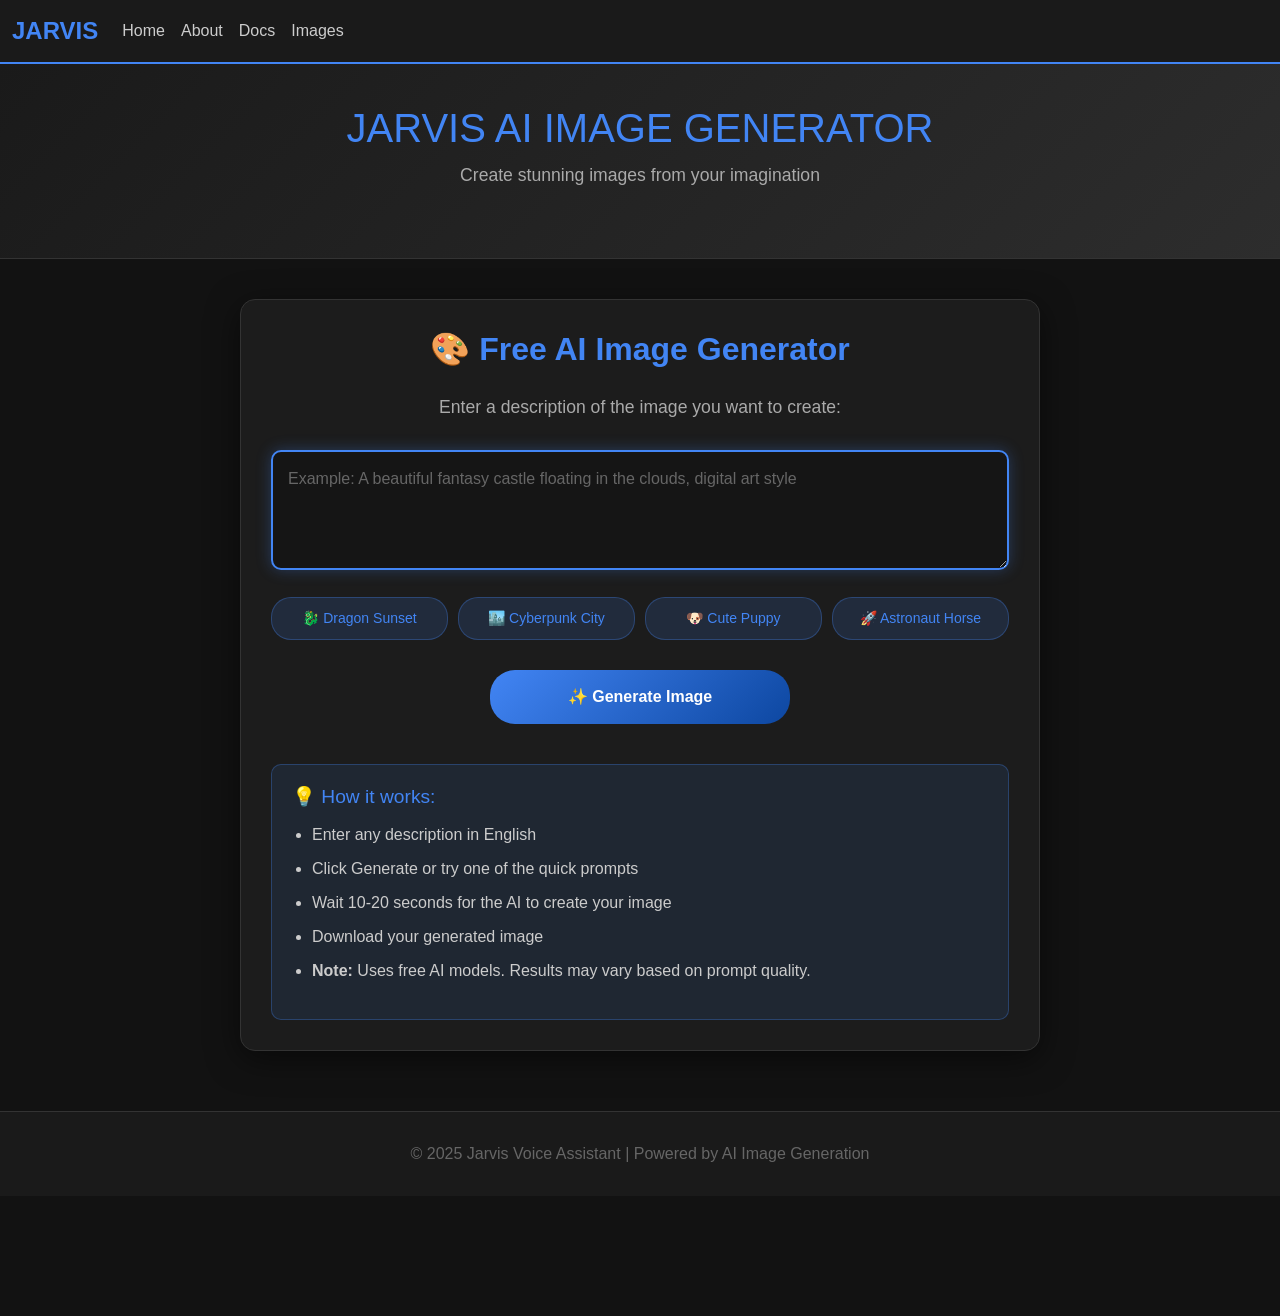
<file: templates/local.html>
<!doctype html>
<html lang="en">

<head>
    <script async src="https://pagead2.googlesyndication.com/pagead/js/adsbygoogle.js?client=ca-pub-8505350265295900"
        crossorigin="anonymous"></script>
    <meta charset="utf-8">
    <meta name="viewport" content="width=device-width, initial-scale=1">
    <title>Jarvis - AI Image Generator</title>
    <link href="https://cdn.jsdelivr.net/npm/bootstrap@5.3.3/dist/css/bootstrap.min.css" rel="stylesheet"
        integrity="sha384-QWTKZyjpPEjISv5WaRU9OFeRpok6YctnYmDr5pNlyT2bRjXh0JMhjY6hW+ALEwIH" crossorigin="anonymous">
    <link rel="icon" href="{{ url_for('static', filename='fave.png') }}" type="image/png">

    <!-- Same CSS as your new website -->
    <style>
        body {
            background-color: #121212;
            color: white;
            font-family: 'Segoe UI', Tahoma, Geneva, Verdana, sans-serif;
            padding-bottom: 120px;
        }

        nav {
            background-color: #1a1a1a;
            border-bottom: 2px solid #4285f4;
        }

        .navbar-brand {
            color: #4285f4 !important;
            font-weight: bold;
            font-size: 1.5rem;
        }

        .nav-link {
            color: #ccc !important;
            transition: color 0.3s;
        }

        .nav-link:hover, .nav-link.active {
            color: #4285f4 !important;
        }

        header {
            text-align: center;
            padding: 40px 20px;
            background: linear-gradient(135deg, #1a1a1a 0%, #2d2d2d 100%);
            margin-bottom: 40px;
            border-bottom: 1px solid #333;
        }

        header h1 {
            color: #4285f4;
            font-size: 2.5rem;
            margin-bottom: 10px;
        }

        .generator-container {
            max-width: 800px;
            margin: 0 auto;
            padding: 30px;
            background: rgba(30, 30, 30, 0.9);
            border-radius: 15px;
            box-shadow: 0 8px 32px rgba(0, 0, 0, 0.5);
            border: 1px solid #333;
            backdrop-filter: blur(10px);
        }

        .section-title {
            color: #4285f4;
            text-align: center;
            margin-bottom: 25px;
            font-size: 2rem;
            font-weight: bold;
        }

        .section-subtitle {
            color: #aaa;
            text-align: center;
            margin-bottom: 30px;
            font-size: 1.1rem;
        }

        /* Input styling */
        #prompt {
            width: 100%;
            height: 120px;
            padding: 15px;
            background: rgba(20, 20, 20, 0.8);
            border: 2px solid #444;
            border-radius: 10px;
            color: white;
            font-size: 16px;
            resize: vertical;
            transition: all 0.3s;
            font-family: inherit;
        }

        #prompt:focus {
            outline: none;
            border-color: #4285f4;
            box-shadow: 0 0 15px rgba(66, 133, 244, 0.3);
        }

        #prompt::placeholder {
            color: #666;
        }

        /* Generate button */
        #generateBtn {
            background: linear-gradient(135deg, #4285f4 0%, #0d47a1 100%);
            color: white;
            border: none;
            padding: 15px 40px;
            border-radius: 25px;
            font-size: 16px;
            font-weight: bold;
            cursor: pointer;
            transition: all 0.3s;
            display: block;
            margin: 30px auto;
            width: 100%;
            max-width: 300px;
        }

        #generateBtn:hover:not(:disabled) {
            transform: translateY(-3px);
            box-shadow: 0 10px 25px rgba(66, 133, 244, 0.4);
        }

        #generateBtn:disabled {
            opacity: 0.6;
            cursor: not-allowed;
            transform: none;
        }

        /* Quick prompt buttons */
        .quick-prompts {
            display: flex;
            flex-wrap: wrap;
            gap: 10px;
            margin: 20px 0;
            justify-content: center;
        }

        .quick-btn {
            background: rgba(66, 133, 244, 0.15);
            border: 1px solid rgba(66, 133, 244, 0.3);
            color: #4285f4;
            padding: 10px 15px;
            border-radius: 20px;
            cursor: pointer;
            transition: all 0.3s;
            font-size: 14px;
            flex: 1;
            min-width: 150px;
            max-width: 180px;
            text-align: center;
        }

        .quick-btn:hover {
            background: rgba(66, 133, 244, 0.3);
            transform: translateY(-2px);
        }

        /* Loading */
        .loading {
            display: none;
            text-align: center;
            margin: 40px 0;
            color: #aaa;
            font-size: 16px;
        }

        /* Result section */
        #result {
            margin-top: 40px;
            text-align: center;
        }

        #imageResult {
            max-width: 100%;
            border-radius: 10px;
            margin: 20px 0;
            box-shadow: 0 10px 30px rgba(0, 0, 0, 0.5);
            max-height: 500px;
            object-fit: contain;
        }

        /* Download button */
        .download-btn {
            background: linear-gradient(135deg, #34a853 0%, #0f9d58 100%);
            color: white;
            border: none;
            padding: 12px 30px;
            border-radius: 25px;
            font-size: 14px;
            font-weight: bold;
            cursor: pointer;
            transition: all 0.3s;
            margin-top: 20px;
        }

        .download-btn:hover {
            transform: translateY(-2px);
            box-shadow: 0 8px 20px rgba(52, 168, 83, 0.3);
        }

        /* Error message */
        .error {
            color: #ff6b6b;
            background: rgba(255, 107, 107, 0.1);
            padding: 15px;
            border-radius: 10px;
            margin: 20px 0;
            display: none;
            border: 1px solid rgba(255, 107, 107, 0.3);
            text-align: center;
        }

        /* Info box */
        .info-box {
            background: rgba(66, 133, 244, 0.1);
            padding: 20px;
            border-radius: 10px;
            margin-top: 40px;
            color: #ccc;
            border: 1px solid rgba(66, 133, 244, 0.3);
        }

        .info-box h4 {
            color: #4285f4;
            margin-bottom: 15px;
            font-size: 1.2rem;
        }

        .info-box ul {
            padding-left: 20px;
            margin-top: 10px;
        }

        .info-box li {
            margin-bottom: 10px;
            line-height: 1.5;
        }

        /* Footer */
        footer {
            text-align: center;
            padding: 30px 20px;
            background: #1a1a1a;
            margin-top: 60px;
            border-top: 1px solid #333;
            color: #666;
        }

        /* Responsive */
        @media (max-width: 768px) {
            .generator-container {
                padding: 20px;
                margin: 0 15px;
            }

            header h1 {
                font-size: 2rem;
            }

            .section-title {
                font-size: 1.8rem;
            }

            .quick-prompts {
                flex-direction: column;
            }

            .quick-btn {
                max-width: 100%;
            }
        }
    </style>
</head>

<body>
    <nav class="navbar navbar-expand-lg">
        <div class="container-fluid">
            <a class="navbar-brand" href="/">JARVIS</a>
            <button class="navbar-toggler" type="button" data-bs-toggle="collapse"
                data-bs-target="#navbarSupportedContent" aria-controls="navbarSupportedContent" aria-expanded="false"
                aria-label="Toggle navigation">
                <span class="navbar-toggler-icon"></span>
            </button>
            <div class="collapse navbar-collapse" id="navbarSupportedContent">
                <ul class="navbar-nav me-auto mb-2 mb-lg-0">
                    <li class="nav-item">
                        <a class="nav-link" href="/">Home</a>
                    </li>
                    <li class="nav-item">
                        <a class="nav-link" href="/about">About</a>
                    </li>
                    <li class="nav-item">
                        <a class="nav-link" href="/doc">Docs</a>
                    </li>
                    <li class="nav-item">
                        <a class="nav-link" href="/local">Images</a>
                    </li>

                </ul>
            </div>
        </div>
    </nav>

    <script src="https://cdn.jsdelivr.net/npm/bootstrap@5.3.3/dist/js/bootstrap.bundle.min.js"
        integrity="sha384-YvpcrYf0tY3lHB60NNkmXc5s9fDVZLESaAA55NDzOxhy9GkcIdslK1eN7N6jIeHz"
        crossorigin="anonymous"></script>

    <header>
        <h1>JARVIS AI IMAGE GENERATOR</h1>
        <p class="section-subtitle">Create stunning images from your imagination</p>
    </header>

    <div class="container">
        <div class="generator-container">
            <h2 class="section-title">🎨 Free AI Image Generator</h2>
            <p class="section-subtitle">Enter a description of the image you want to create:</p>

            <textarea id="prompt" placeholder="Example: A beautiful fantasy castle floating in the clouds, digital art style"></textarea>

            <div class="quick-prompts">
                <button class="quick-btn" onclick="setPromptAndGenerate('A majestic dragon flying over mountains at sunset')">🐉 Dragon Sunset</button>
                <button class="quick-btn" onclick="setPromptAndGenerate('A futuristic city with flying cars and neon lights')">🏙️ Cyberpunk City</button>
                <button class="quick-btn" onclick="setPromptAndGenerate('A cute puppy playing in a flower field')">🐶 Cute Puppy</button>
                <button class="quick-btn" onclick="setPromptAndGenerate('An astronaut riding a horse on Mars')">🚀 Astronaut Horse</button>
            </div>

            <div class="error" id="error"></div>

            <button id="generateBtn" onclick="generate()">✨ Generate Image</button>

            <div class="loading" id="loading">
                ⏳ Generating image... Please wait 10-20 seconds
            </div>

            <div id="result"></div>

            <div class="info-box">
                <h4>💡 How it works:</h4>
                <ul>
                    <li>Enter any description in English</li>
                    <li>Click Generate or try one of the quick prompts</li>
                    <li>Wait 10-20 seconds for the AI to create your image</li>
                    <li>Download your generated image</li>
                    <li><strong>Note:</strong> Uses free AI models. Results may vary based on prompt quality.</li>
                </ul>
            </div>
        </div>
    </div>
<div class="loading" id="loading">
    <div class="loading-circle"></div>
    <div class="loading-text">Generating your image...</div>
    <p>This may take 10-20 seconds</p>
</div>
    <footer>
        &copy; 2025 Jarvis Voice Assistant | Powered by AI Image Generation
    </footer>

    <script>
        // Quick prompts array
        const quickPrompts = [
            "A majestic dragon flying over mountains at sunset",
            "A futuristic city with flying cars and neon lights",
            "A cute puppy playing in a flower field",
            "An astronaut riding a horse on Mars",
            "A beautiful fantasy castle floating in the clouds",
            "A cyberpunk samurai in rainy Tokyo street",
            "A magical forest with glowing mushrooms and fairies",
            "A steampunk airship flying over Victorian London"
        ];

        // Function to set prompt and generate
        function setPromptAndGenerate(promptText) {
            document.getElementById('prompt').value = promptText;
            generate();
        }

        // Main generate function
        async function generate() {
            const prompt = document.getElementById('prompt').value;
            const btn = document.getElementById('generateBtn');
            const loading = document.getElementById('loading');
            const result = document.getElementById('result');
            const error = document.getElementById('error');

            if (!prompt) {
                error.textContent = 'Please enter a description';
                error.style.display = 'block';
                return;
            }

            // Reset UI
            error.style.display = 'none';
            btn.disabled = true;
            btn.textContent = 'Generating...';
            loading.style.display = 'block';
            result.innerHTML = '';

            try {
                console.log('Generating image for prompt:', prompt);

                // Use Pollinations.ai (free, no API key)
                const encodedPrompt = encodeURIComponent(prompt);
                const imageUrl = `https://image.pollinations.ai/prompt/${encodedPrompt}?width=512&height=512&nologo=true`;

                // Create image element
                const img = document.createElement('img');
                img.id = 'imageResult';
                img.alt = 'Generated image';

                // Set loading placeholder
                img.src = 'data:image/svg+xml,<svg xmlns="http://www.w3.org/2000/svg" width="512" height="512" viewBox="0 0 512 512"><rect width="512" height="512" fill="%23222"/><text x="256" y="256" font-family="Arial" font-size="24" fill="%234285f4" text-anchor="middle">Loading...</text></svg>';

                // When image loads successfully
                img.onload = function() {
                    result.innerHTML = '<h3 style="color:#4285f4; margin-bottom:20px;">🎨 Your Generated Image</h3>';
                    result.appendChild(img);

                    // Add download button
                    const downloadBtn = document.createElement('button');
                    downloadBtn.className = 'download-btn';
                    downloadBtn.innerHTML = '💾 Download Image';
                    downloadBtn.onclick = function() {
                        const link = document.createElement('a');
                        link.href = imageUrl;
                        link.download = `jarvis-ai-image-${Date.now()}.png`;
                        document.body.appendChild(link);
                        link.click();
                        document.body.removeChild(link);
                    };
                    result.appendChild(downloadBtn);

                    // Scroll to result
                    setTimeout(() => {
                        result.scrollIntoView({ behavior: 'smooth', block: 'center' });
                    }, 300);
                };

                // If image fails to load
                img.onerror = function() {
                    error.textContent = 'Failed to generate image. Please try a different description.';
                    error.style.display = 'block';
                    result.innerHTML = '';
                };

                // Set actual image URL
                img.src = imageUrl + '&t=' + new Date().getTime(); // Add timestamp to prevent caching

            } catch (error) {
                console.error('Error:', error);
                document.getElementById('error').textContent = `Error: ${error.message}`;
                document.getElementById('error').style.display = 'block';
            } finally {
                btn.disabled = false;
                btn.textContent = '✨ Generate Image';
                loading.style.display = 'none';
            }
        }

        // Allow Enter key to trigger generation (Ctrl+Enter)
        document.getElementById('prompt').addEventListener('keydown', function(e) {
            if (e.ctrlKey && e.key === 'Enter') {
                e.preventDefault();
                generate();
            }
        });

        // Auto-focus on prompt input
        document.addEventListener('DOMContentLoaded', function() {
            document.getElementById('prompt').focus();
        });

        // Test on page load (optional)
        // setTimeout(() => {
        //     document.getElementById('prompt').value = quickPrompts[0];
        // }, 1000);
    </script>
</body>
</html>
</file>
